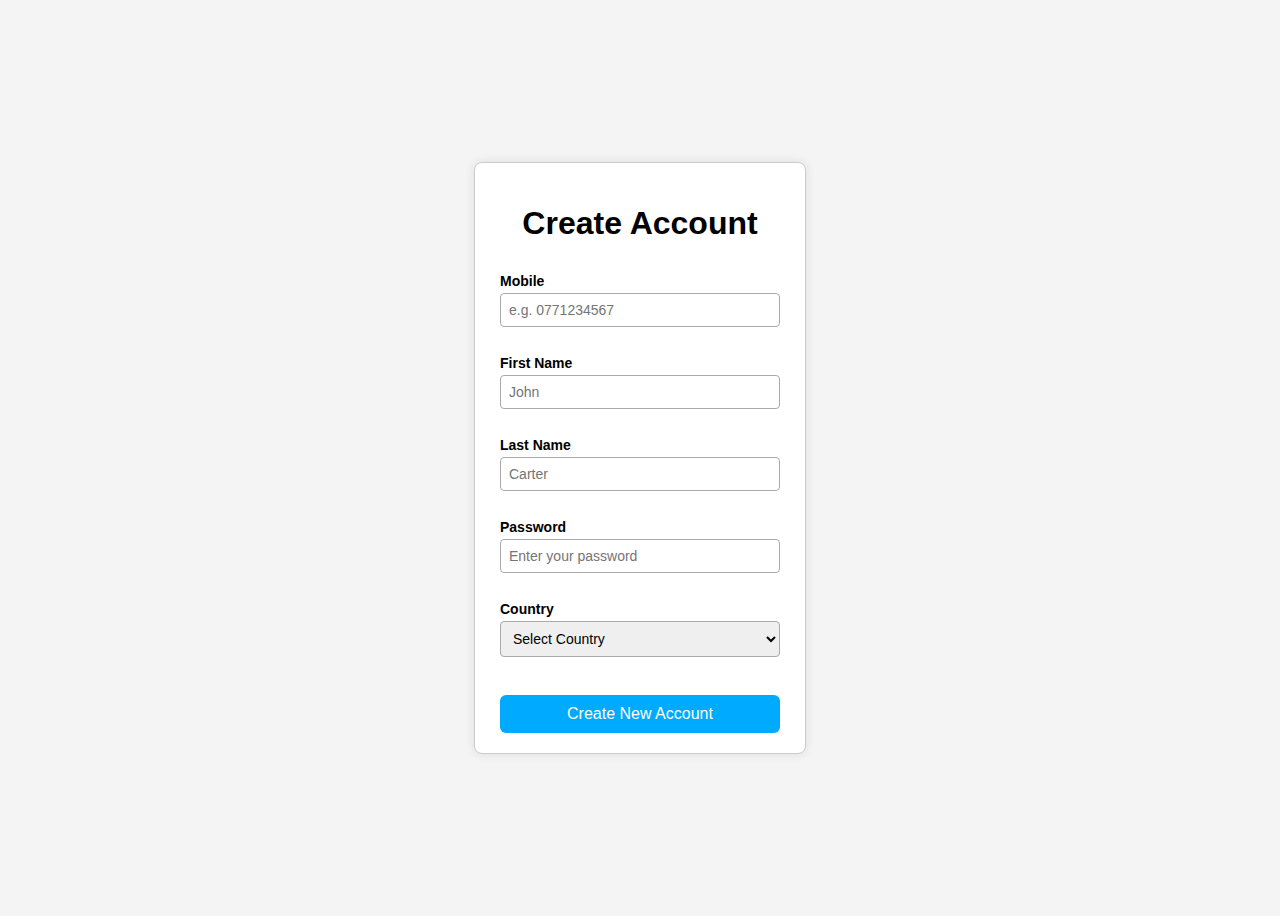
<file: index.html>
<!DOCTYPE html>

<html lang="en">

<head>

    <meta charset="UTF-8" />
    <meta name="viewport" content="width=device-width, initial-scale=1.0" />

    <title>Document</title>

    <link rel="stylesheet" href="style.css" />

</head>

<body>

    <div class="form-container">

        <form class="form">

            <center>
                <h1>Create Account</h1>
            </center>

            <label for="mobile">Mobile</label>
            <input type="text" id="mobile" placeholder="e.g. 0771234567" />

            <br />

            <label for="fname">First Name</label>
            <input type="text" id="fname" placeholder="John" />

            <br />

            <label for="lname">Last Name</label>
            <input type="text" id="lname" placeholder="Carter" />

            <br />

            <label for="password">Password</label>
            <input type="password" id="password" placeholder="Enter your password" />

            <br />

            <label for="country">Country</label>
            <select id="country">
                <option>Select Country</option>
                <option>Sri Lanka</option>
                <option>Canada</option>
                <option>Australia</option>
                <option>India</option>
                <option>USA</option>
            </select>

            <br />

            <button onclick="createNewAccount();">Create New Account</button>

        </form>

    </div>

    <script src="script.js"></script>

</body>

</html>
</file>
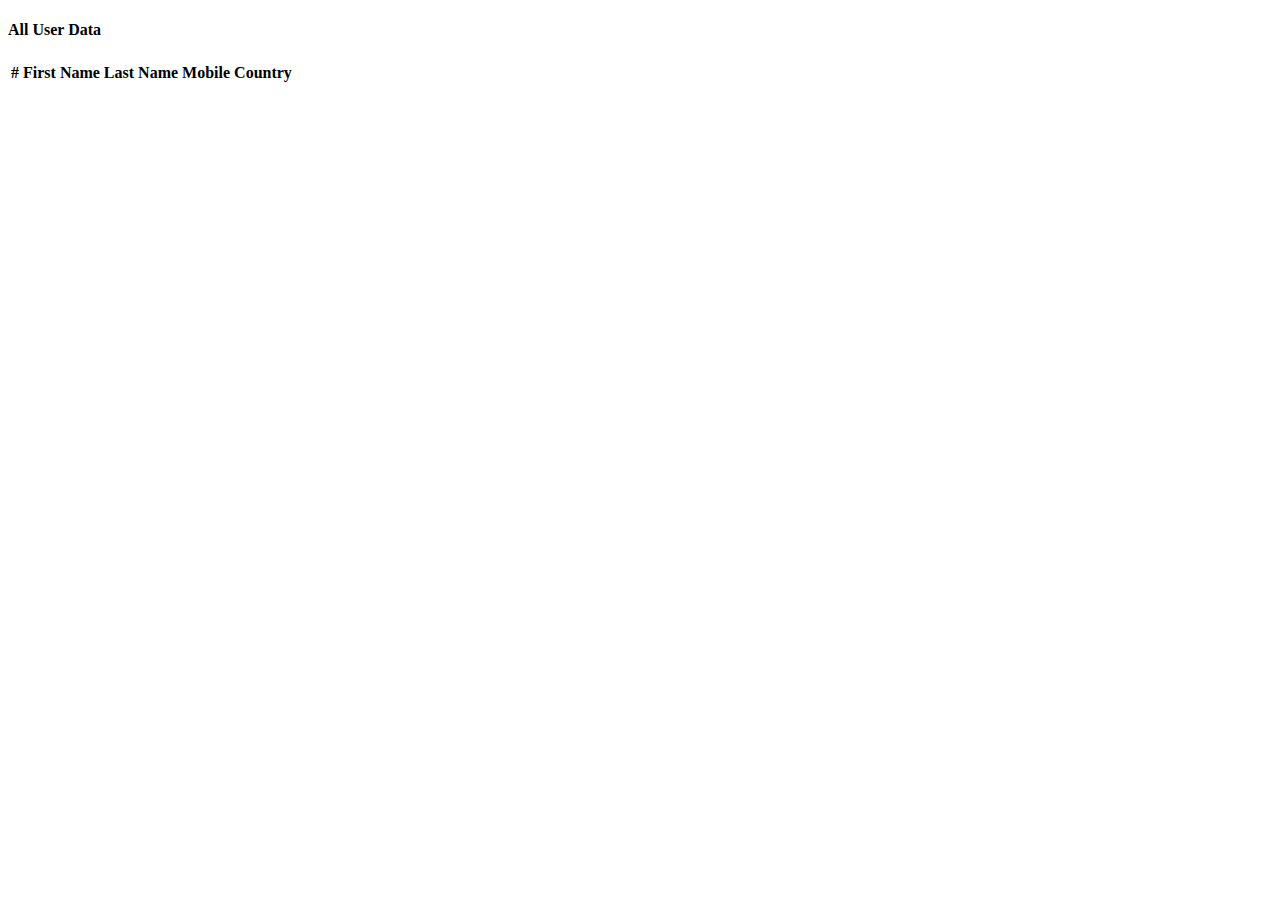
<file: all_user.html>
<!DOCTYPE html>

<html lang="en">

<head>

    <meta charset="UTF-8" />
    <meta name="viewport" content="width=device-width, initial-scale=1.0" />

    <title>All Users</title>

    <link href="https://cdn.jsdelivr.net/npm/bootstrap@5.3.7/dist/css/bootstrap.min.css" rel="stylesheet"
        integrity="sha384-LN+7fdVzj6u52u30Kp6M/trliBMCMKTyK833zpbD+pXdCLuTusPj697FH4R/5mcr" crossorigin="anonymous" />

</head>

<body onload="loadUsers();">

    <div class="container-fluid">

        <div class="row">

            <div class="col-12 mt-5">

                <div class="row">

                    <div class="col-8 mx-auto">

                        <div class="row">

                            <div class="col-12">
                                <h4 class="text-center">All User Data</h4>
                            </div>

                        </div>

                        <table class="table">

                            <thead>

                                <tr>
                                    <th scope="col">#</th>
                                    <th scope="col">First Name</th>
                                    <th scope="col">Last Name</th>
                                    <th scope="col">Mobile</th>
                                    <th scope="col">Country</th>
                                </tr>

                            </thead>

                            <tbody id="user_data_body">

                            </tbody>

                        </table>

                    </div>

                </div>

            </div>

        </div>

    </div>

    <script src="script.js"></script>

</body>

</html>
</file>
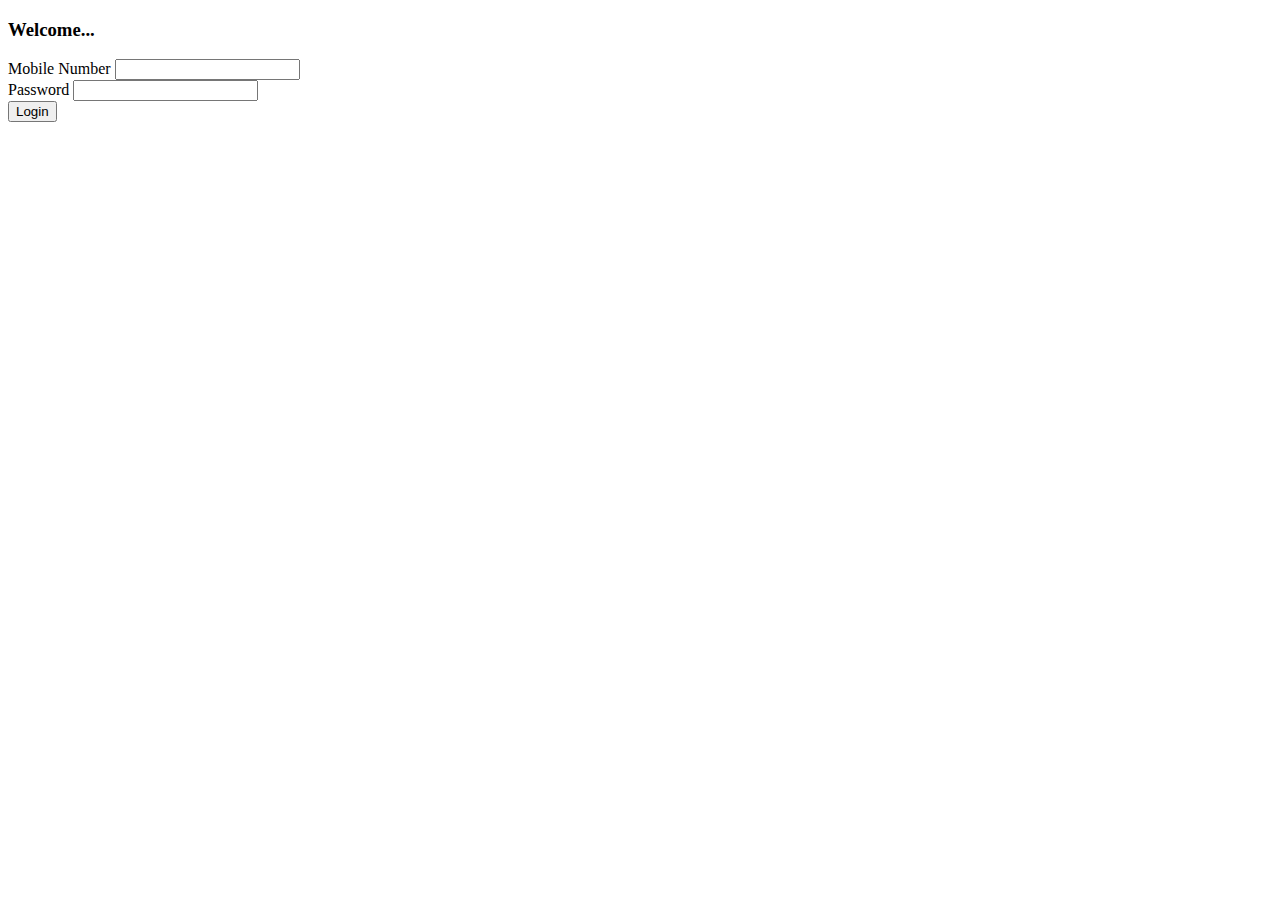
<file: login.html>
<!DOCTYPE html>

<html lang="en">

<head>

    <meta charset="UTF-8" />
    <meta name="viewport" content="width=device-width, initial-scale=1.0" />

    <title>Login</title>

    <link href="https://cdn.jsdelivr.net/npm/bootstrap@5.3.7/dist/css/bootstrap.min.css" rel="stylesheet"
        integrity="sha384-LN+7fdVzj6u52u30Kp6M/trliBMCMKTyK833zpbD+pXdCLuTusPj697FH4R/5mcr" crossorigin="anonymous" />

</head>

<body>

    <div class="container-fluid">

        <div class="row">

            <div class="col-12 mt-5">

                <div class="row">

                    <div class="col-3 mx-auto shadow-lg p-3 rounded">

                        <div class="row">

                            <div class="col-12">

                                <h3 class="text-center">Welcome...</h3>

                            </div>

                            <div class="col-12">

                                <div class="row">

                                    <div class="col-12 my-2">

                                        <label>Mobile Number</label>

                                        <input type="text" class="form-control" id="mobile" />

                                    </div>
                                    
                                    <div class="col-12 my-2">

                                        <label>Password</label>

                                        <input type="password" class="form-control" id="password" />

                                    </div>

                                    <div class="col-12 d-flex justify-content-center">

                                        <button class="btn btn-success" onclick="userLogin();">Login</button>

                                    </div>

                                </div>

                            </div>
                        </div>

                    </div>


                </div>


            </div>

        </div>

    </div>

    <script src="script.js"></script>

</body>

</html>
</file>
<file: style.css>
body {
  font-family: Arial, sans-serif;
  background-color: #f4f4f4;
  display: flex;
  justify-content: center;
  align-items: center;
  height: 100vh;
}

.form-container {
  background-color: #fff;
  padding: 20px 25px;
  border: 1px solid #ccc;
  border-radius: 8px;
  width: 280px;
  box-shadow: 0 0 10px rgba(0,0,0,0.1);
}

form {
  display: flex;
  flex-direction: column;
}

label {
  margin-top: 10px;
  font-weight: bold;
  font-size: 14px;
}

input, select {
  padding: 8px;
  margin-top: 4px;
  border: 1px solid #aaa;
  border-radius: 4px;
  font-size: 14px;
}

button {
  margin-top: 20px;
  padding: 10px;
  background-color: #00aaff;
  color: white;
  border: none;
  border-radius: 6px;
  font-size: 16px;
  cursor: pointer;
}

button:hover {
  background-color: #008ecc;
}
</file>
